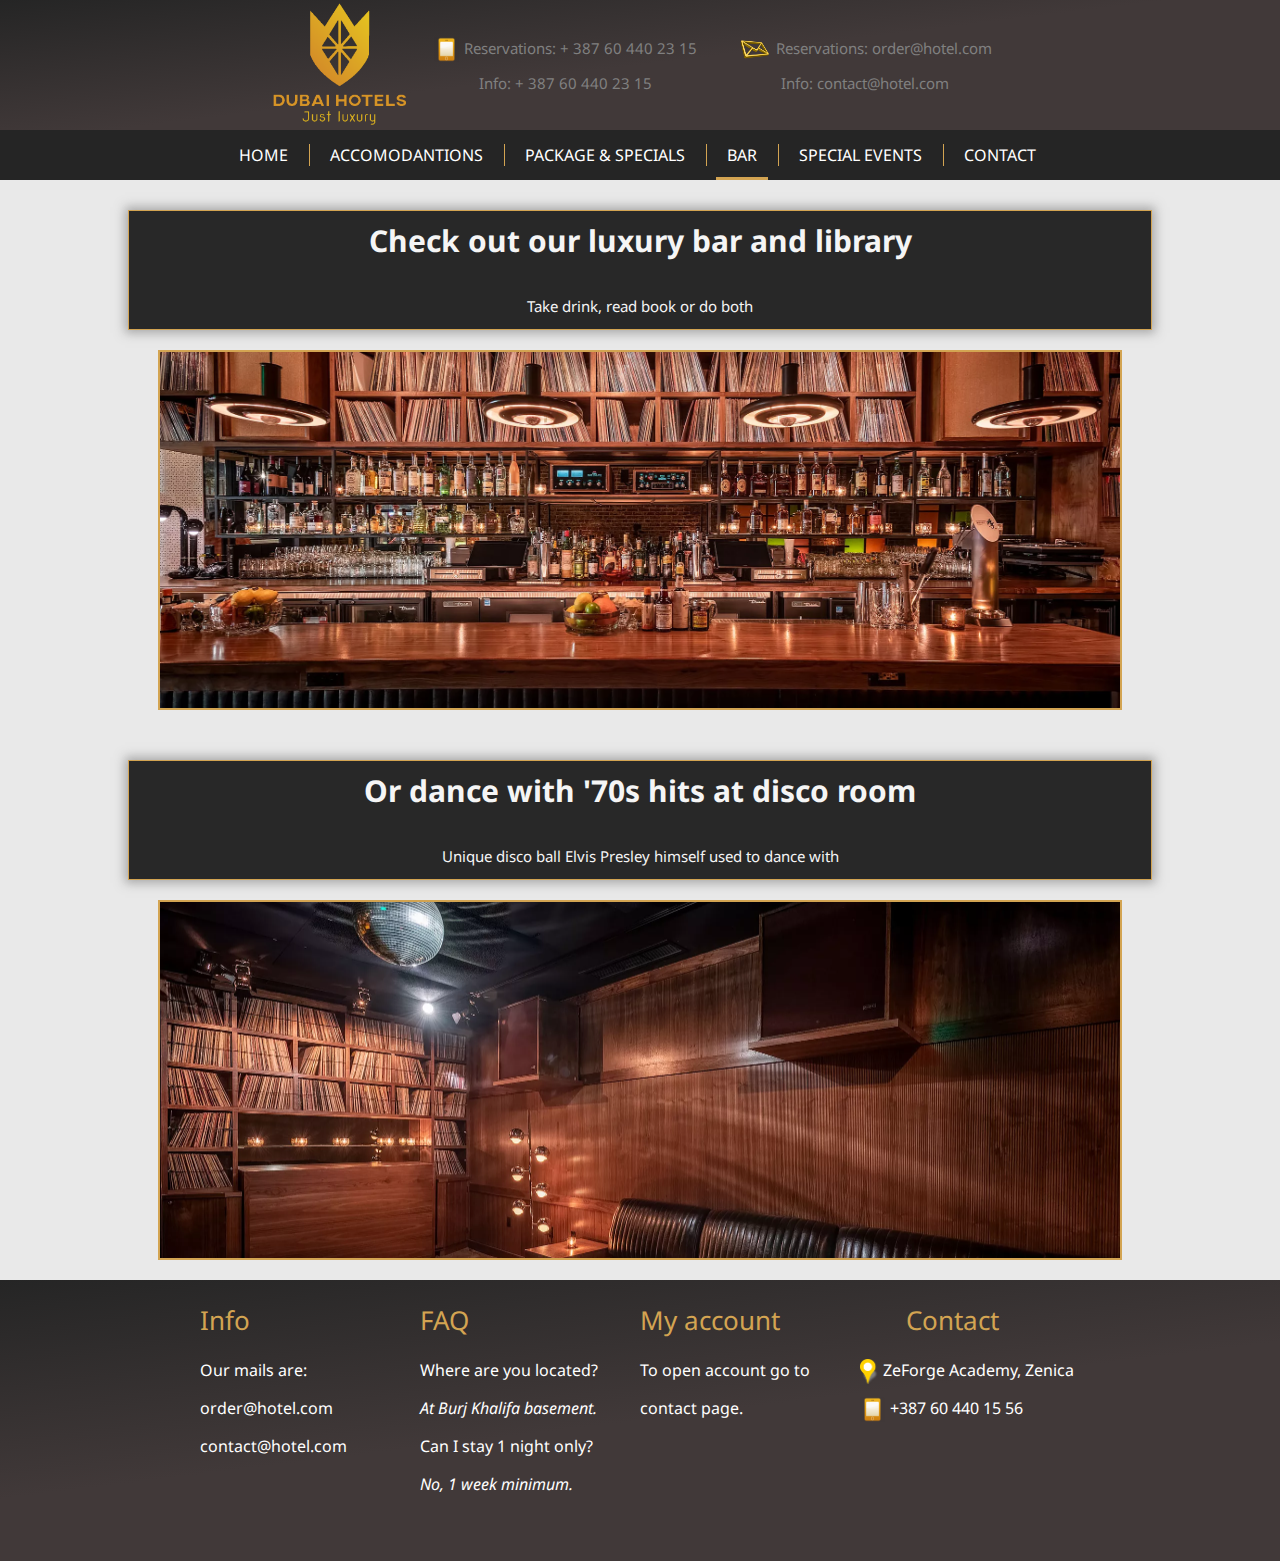
<file: dubai-hotels/bar.html>
<!DOCTYPE html>
<html>
  <head>
    <meta charset="utf-8">
    <meta name="viewport" content="width=device-width">
    <title>Dubai Hotels - Welcome</title>
    <link href="https://fonts.googleapis.com/css?family=Noto+Sans&display=swap" rel="stylesheet">
    <link href="https://fonts.googleapis.com/css?family=Barlow+Condensed&display=swap" rel="stylesheet">
    <link href="style-bar.css" rel="stylesheet">
  </head>
  <body> 
<!-- ----------------------------HEADER---------------------------- -->
    <header>
      <div id="header-container">
        <div id="logo"><a href="index.html"></a></div>        <!-- LOGO -->
        <div class="header-phone">      <!-- PHONE CONTACT -->
          <p><img class="contact-icon" src="images/phone-icon.png">Reservations: + 387 60 440 23 15</p>
          <p>Info: + 387 60 440 23 15</p>
        </div>
        <div class="header-email">      <!-- EMAIL CONTACT -->
          <p><img class="contact-icon" src="images/email-icon.png">Reservations: order@hotel.com</p>
          <p>Info: contact@hotel.com</p>
        </div>
      </div>
    </header>
<!-- ----------------------------NAVIGATION---------------------------- -->
    <nav class="main-nav">
      <div class="menu-btn"></div>
      <input class="menu-btn" type="checkbox" id="menu-btn" />
        <label class="menu-icon" for="menu-btn"><span class="navicon"></span>
      <div class="nav-content" role="custom-dropdown">
        <ul class="menu">                                      <!-- TABS -->
          <li><a href="index.html">HOME</a></li>
          <li><a href="#section-1">ACCOMODANTIONS</a></li>
          <li class="mediarule2"><a href="package-and-specials.html">PACKAGE & SPECIALS</a></li>
          <li><a href="bar.html" class="active">BAR</a></li>
          <li><a href="special-events.html">SPECIAL EVENTS</a></li>
          <li style="border-right:none"><a href="contact.html">CONTACT</a></li>
        </ul>
      </div>
    </nav>
<!-- ----------------------------BAR POSTS---------------------------- -->
    <div class="bar-container">            <!-- FIRST POST -->
      <div class="bar-heading">
        <h1>Check out our luxury bar and library</h1>
        <p>Take drink, read book or do both</p>
      </div>
      <div class="bar-picture bar-picture-1">    <!-- BAR PICTURE -->
      </div>
    </div>
    <div class="bar-container">           <!-- SECOND POST -->
      <div class="bar-heading">
        <h1>Or dance with '70s hits at disco room</h1>
        <p>Unique disco ball Elvis Presley himself used to dance with</p>
      </div>
      <div class="bar-picture bar-picture-2">    <!-- DISCO PICTURE -->
      </div>
    </div>
<!-- ----------------------------FOOTER---------------------------- -->
    <footer>
      <div class="main-footer">        <!-- FOOTER ITEMS CONTAINER -->
        <div class="footer-column">    <!-- 1/4 (FIRST) COLUMNS -->
          <div>
            <h2 class="footer-heading">Info</h2>
          </div>
          <div>
            <p>Our mails are:</p>
          </div>
          <div>
            <p>order@hotel.com</p>
          </div>
          <div>
            <p>contact@hotel.com</p>
          </div>
        </div>
        <div class="footer-column">    <!-- 2/4 COLUMNS -->
          <div>
            <h2 class="footer-heading">FAQ</h2>
          </div>
          <div>
            <p>Where are you located?</p>
          </div>
          <div>
            <p><i>At Burj Khalifa basement.</i></p>
          </div>
          <div>
            <p>Can I stay 1 night only?</p>
          </div>
          <div>
            <p><i>No, 1 week minimum.</i></p>
          </div>
        </div>
        <div class="footer-column">    <!-- 3/4 COLUMNS -->
          <div>
            <h2 class="footer-heading">My account</h2>
          </div>
          <div>
            <p>To open account go to</p>
          </div>
          <div>
            <p>contact page.</p>
          </div>
        </div>
        <div class="footer-column">    <!-- 4/4 (LAST) COLUMNS -->
          <div>
            <h2 class="footer-heading" style="text-align:center; margin-left: -35px">Contact</h2>
          </div>
          <div>
            <p><img class="contact-icon" src="images/location-icon.png">ZeForge Academy, Zenica</p>
          </div>
          <div>
            <p><img class="contact-icon" src="images/phone-icon.png">+387 60 440 15 56</p>
          </div>
        </div>
      </div>
    </footer>
<!-- ----------------------------END OF FOOTER---------------------------- -->
  </body>
</html>
</file>
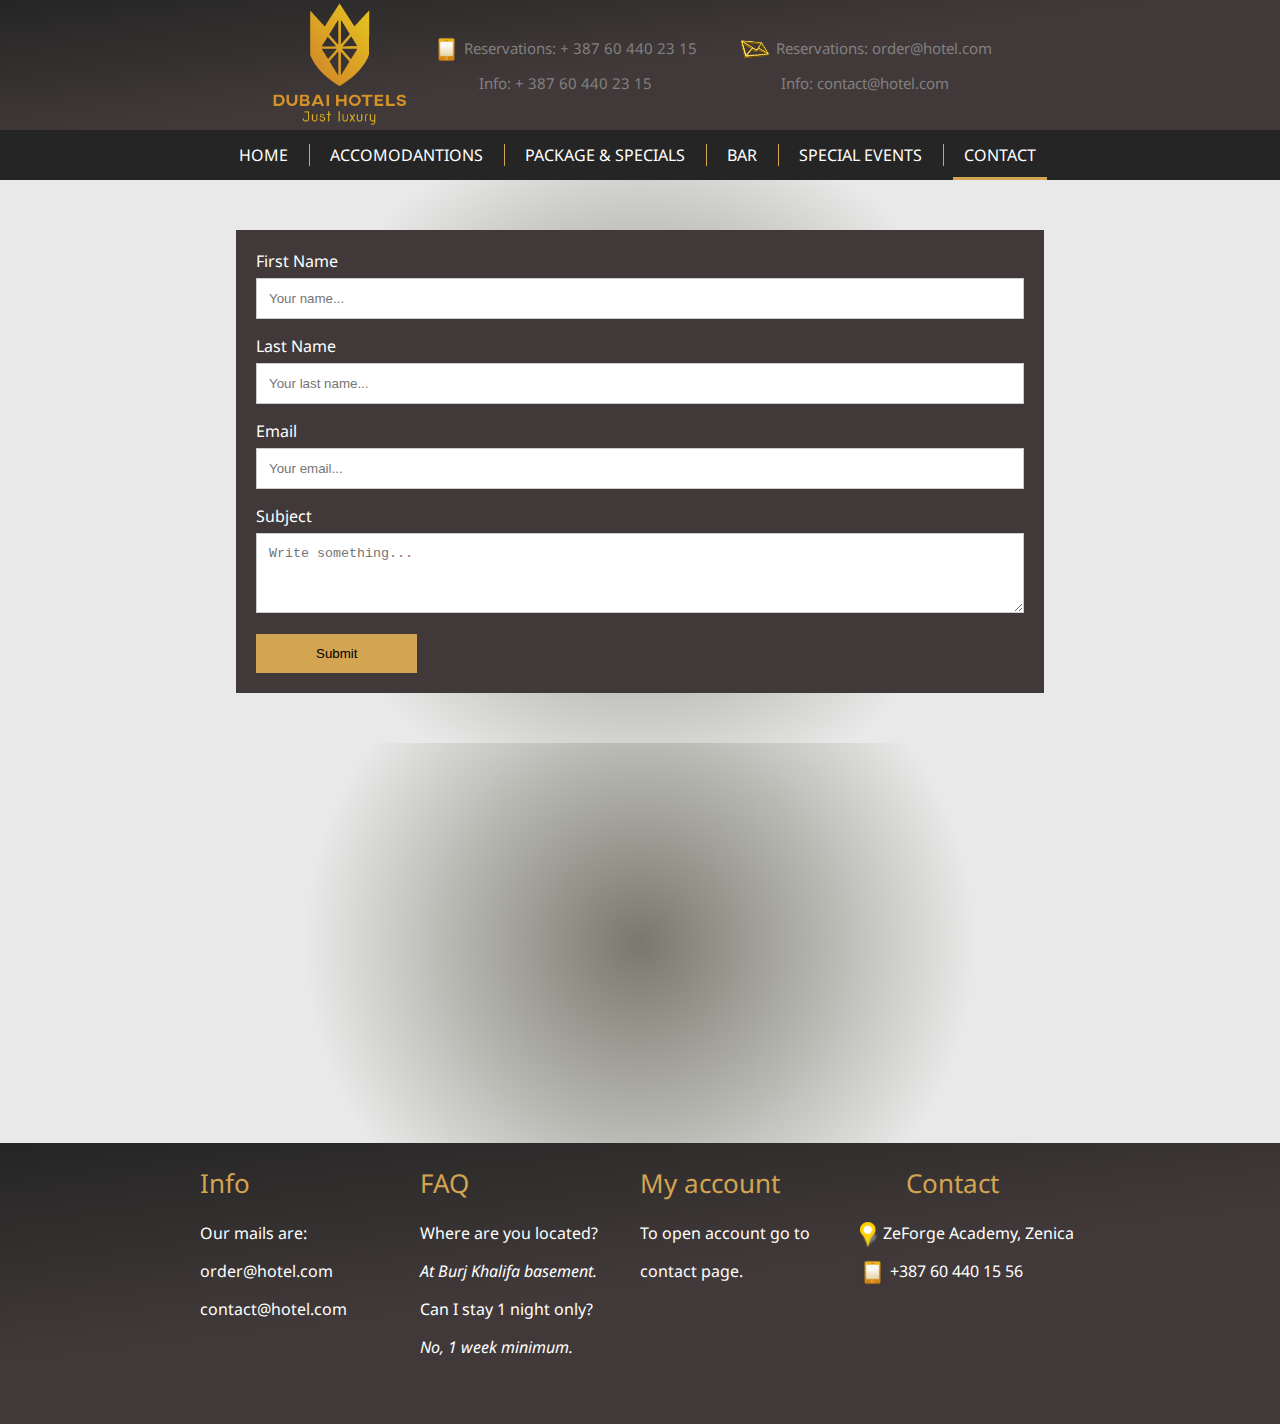
<file: dubai-hotels/contact.html>
<!DOCTYPE html>
<html>
  <head>
    <meta charset="utf-8">
    <meta name="viewport" content="width=device-width">
    <title>Dubai Hotels - Welcome</title>
    <link href="https://fonts.googleapis.com/css?family=Noto+Sans&display=swap" rel="stylesheet">
    <link href="https://fonts.googleapis.com/css?family=Barlow+Condensed&display=swap" rel="stylesheet">
    <link href="style-contact.css" rel="stylesheet">
  </head>
  <body> 
<!-- ----------------------------HEADER---------------------------- -->
    <header>
      <div id="header-container">
        <div id="logo"><a href="index.html"></a></div>        <!-- LOGO -->
        <div class="header-phone">      <!-- PHONE CONTACT -->
          <p><img class="contact-icon" src="images/phone-icon.png">Reservations: + 387 60 440 23 15</p>
          <p>Info: + 387 60 440 23 15</p>
        </div>
        <div class="header-email">      <!-- EMAIL CONTACT -->
          <p><img class="contact-icon" src="images/email-icon.png">Reservations: order@hotel.com</p>
          <p>Info: contact@hotel.com</p>
        </div>
      </div>
    </header>
<!-- ----------------------------NAVIGATION---------------------------- -->
    <nav class="main-nav">
      <div class="menu-btn"></div>
      <input class="menu-btn" type="checkbox" id="menu-btn" />
        <label class="menu-icon" for="menu-btn"><span class="navicon"></span>
      <div class="nav-content" role="custom-dropdown">
        <ul class="menu">                                      <!-- TABS -->
          <li><a href="index.html">HOME</a></li>
          <li><a href="#section-1">ACCOMODANTIONS</a></li>
          <li class="mediarule2"><a href="package-and-specials.html">PACKAGE & SPECIALS</a></li>
          <li><a href="bar.html">BAR</a></li>
          <li><a href="special-events.html">SPECIAL EVENTS</a></li>
          <li style="border-right:none"><a href="contact.html" class="active">CONTACT</a></li>
        </ul>
      </div>
    </nav>
<!-- ----------------------------CONTACT FORM---------------------------- -->
    <div class="form-wraper">
      <div class="contact-form">
        <form action="#">
          <label for="fname">First Name</label>
          <input type="text" id="fname" name="firstname" placeholder="Your name...">

          <label for="lname">Last Name</label>
          <input type="text" id="lname" name="lastname" placeholder="Your last name...">

          <label for="email">Email</label>
          <input type="email" id="email" name="email" placeholder="Your email...">

          <label for="subject">Subject</label>
          <textarea id="subject" name="subject" placeholder="Write something..." style="height:200px"></textarea>

          <input id="submit-button" type="submit" value="Submit">
        </form>
      </div>
    </div>
<!-- ----------------------------GOOGLE MAPS---------------------------- -->
    <div class="mapouter">
      <div class="gmap_canvas">
        <iframe height="400" id="gmap_canvas" src="https://maps.google.com/maps?q=burj%20khalifa&t=&z=13&ie=UTF8&iwloc=&output=embed" 
          frameborder="0" scrolling="no" marginheight="0" marginwidth="0">   
        </iframe>
        <a href="https://www.embedgooglemap.net/blog/elementor-pro-discount-code-review/">elementor discount
        </a>
      </div>
    </div>
<!-- ----------------------------FOOTER---------------------------- -->
    <footer>
      <div class="main-footer">        <!-- FOOTER ITEMS CONTAINER -->
        <div class="footer-column">    <!-- 1/4 (FIRST) COLUMNS -->
          <div>
            <h2 class="footer-heading">Info</h2>
          </div>
          <div>
            <p>Our mails are:</p>
          </div>
          <div>
            <p>order@hotel.com</p>
          </div>
          <div>
            <p>contact@hotel.com</p>
          </div>
        </div>
        <div class="footer-column">    <!-- 2/4 COLUMNS -->
          <div>
            <h2 class="footer-heading">FAQ</h2>
          </div>
          <div>
            <p>Where are you located?</p>
          </div>
          <div>
            <p><i>At Burj Khalifa basement.</i></p>
          </div>
          <div>
            <p>Can I stay 1 night only?</p>
          </div>
          <div>
            <p><i>No, 1 week minimum.</i></p>
          </div>
        </div>
        <div class="footer-column">    <!-- 3/4 COLUMNS -->
          <div>
            <h2 class="footer-heading">My account</h2>
          </div>
          <div>
            <p>To open account go to</p>
          </div>
          <div>
            <p>contact page.</p>
          </div>
        </div>
        <div class="footer-column">    <!-- 4/4 (LAST) COLUMNS -->
          <div>
            <h2 class="footer-heading" style="text-align:center; margin-left: -35px">Contact</h2>
          </div>
          <div>
            <p><img class="contact-icon" src="images/location-icon.png">ZeForge Academy, Zenica</p>
          </div>
          <div>
            <p><img class="contact-icon" src="images/phone-icon.png">+387 60 440 15 56</p>
          </div>
        </div>
      </div>
    </footer>
<!-- ----------------------------END OF FOOTER---------------------------- -->
  </body>
</html>
</file>
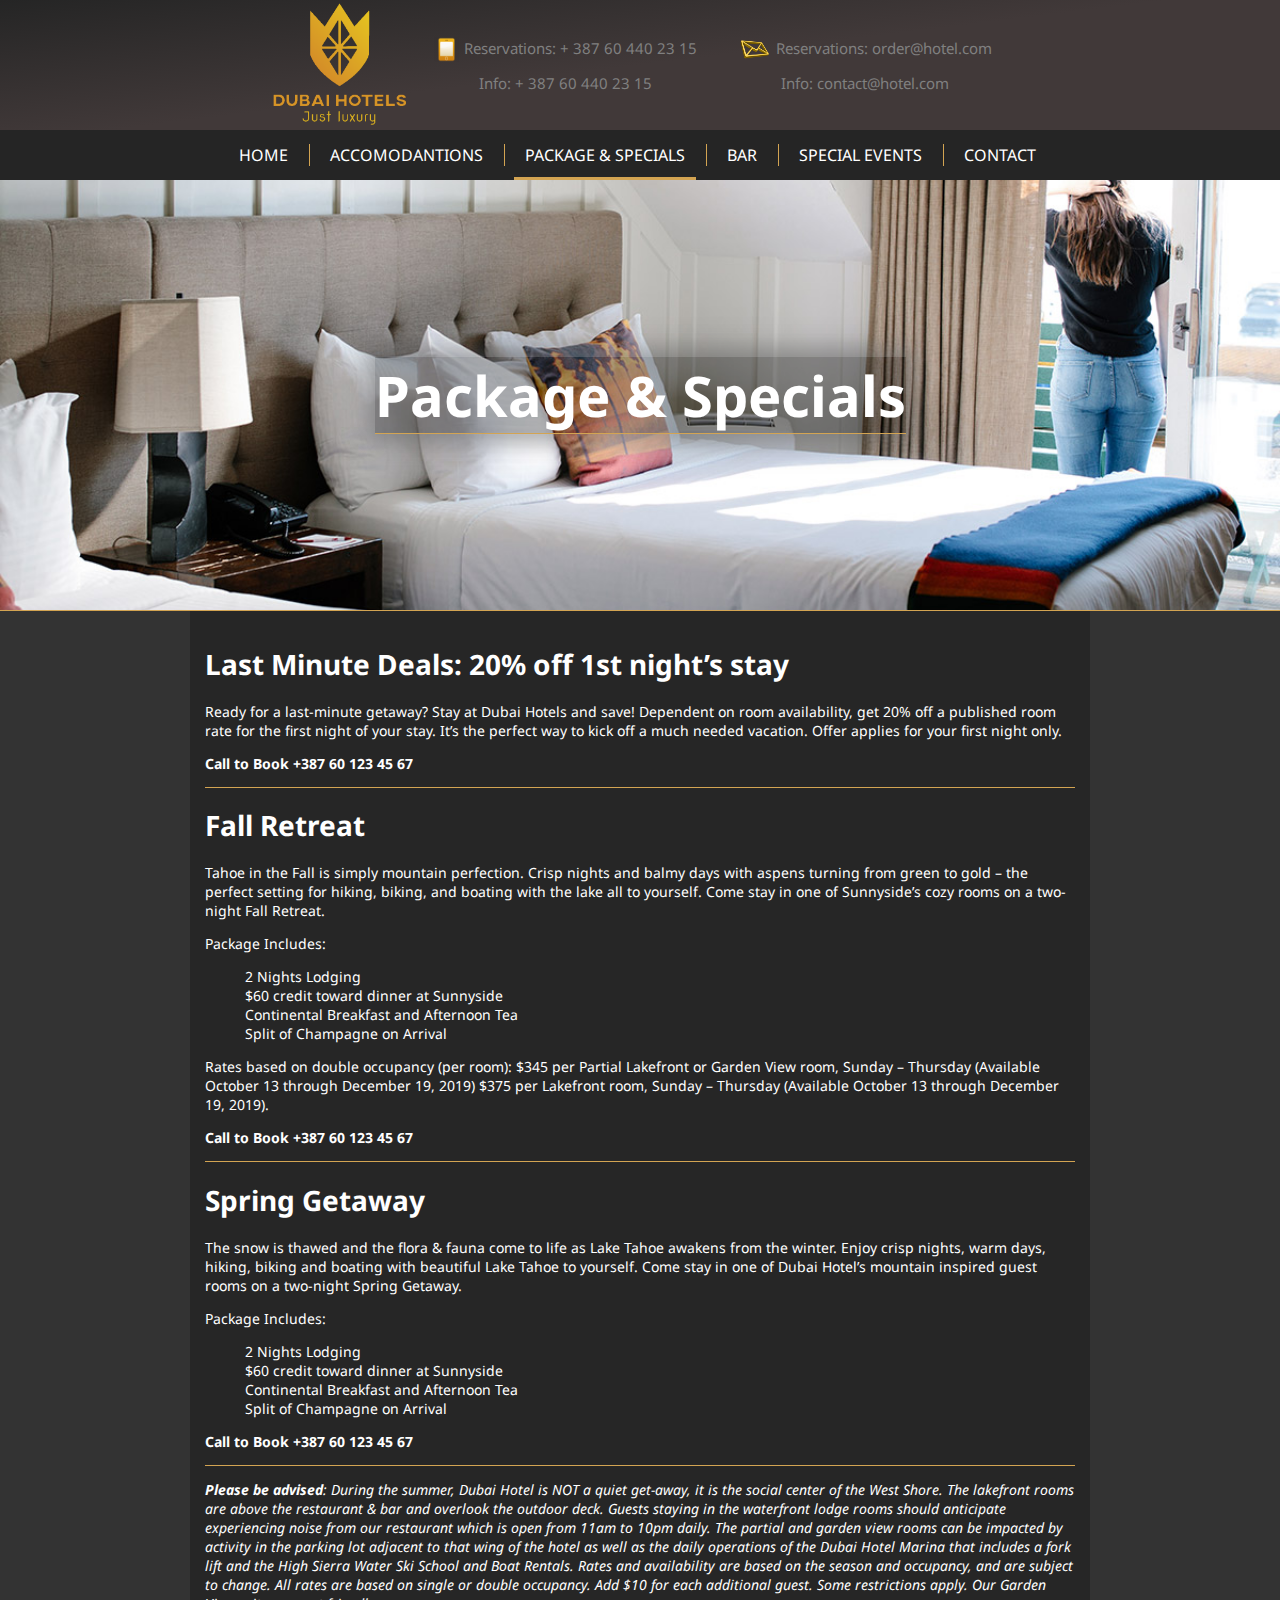
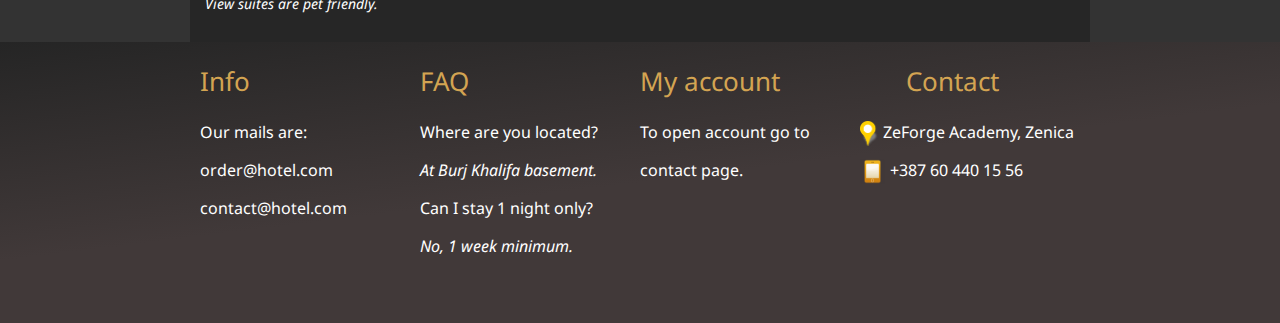
<file: dubai-hotels/package-and-specials.html>
<!DOCTYPE html>
<html>
  <head>
    <meta charset="utf-8">
    <meta name="viewport" content="width=device-width">
    <title>Dubai Hotels - Welcome</title>
    <link href="https://fonts.googleapis.com/css?family=Noto+Sans&display=swap" rel="stylesheet">
    <link href="https://fonts.googleapis.com/css?family=Barlow+Condensed&display=swap" rel="stylesheet">
    <link href="style-package-and-specials.css" rel="stylesheet">
  </head>
  <body> 
<!-- ----------------------------HEADER---------------------------- -->
    <header>
      <div id="header-container">
        <div id="logo"><a href="index.html"></a></div>        <!-- LOGO -->
        <div class="header-phone">      <!-- PHONE CONTACT -->
          <p><img class="contact-icon" src="images/phone-icon.png">Reservations: + 387 60 440 23 15</p>
          <p>Info: + 387 60 440 23 15</p>
        </div>
        <div class="header-email">      <!-- EMAIL CONTACT -->
          <p><img class="contact-icon" src="images/email-icon.png">Reservations: order@hotel.com</p>
          <p>Info: contact@hotel.com</p>
        </div>
      </div>
    </header>
<!-- ----------------------------NAVIGATION---------------------------- -->
    <nav class="main-nav">
      <div class="menu-btn"></div>
      <input class="menu-btn" type="checkbox" id="menu-btn" />
        <label class="menu-icon" for="menu-btn"><span class="navicon"></span>
      <div class="nav-content" role="custom-dropdown">
        <ul class="menu">                                      <!-- TABS -->
          <li><a href="index.html">HOME</a></li>
          <li><a href="#section-1">ACCOMODANTIONS</a></li>
          <li class="mediarule2"><a href="package-and-specials.html" class="active">PACKAGE & SPECIALS</a></li>
          <li><a href="bar.html">BAR</a></li>
          <li><a href="special-events.html">SPECIAL EVENTS</a></li>
          <li style="border-right:none"><a href="contact.html">CONTACT</a></li>
        </ul>
      </div>
    </nav>
<!-- ----------------------------PACKAGE AND SPECIALS---------------------------- -->
    <div class="package-special-wallpaper">              <!-- WALLPAPER -->
      <h1>Package & Specials</h1>
    </div>
    <div class="package-special-container">              <!-- CONTENT CONTAINER -->
      <div class="package-special-body">
        <h1>Last Minute Deals: 20% off 1st night’s stay</h1>
        <p>Ready for a last-minute getaway? Stay at Dubai Hotels and save! Dependent on room availability, 
          get 20% off a published room rate for the first night of your stay. It’s the perfect way to kick 
          off a much needed vacation. Offer applies for your first night only.</p>
        <p><strong>Call to Book +387 60 123 45 67</strong></p>
        <hr>
        <h1>Fall Retreat</h1>
        <p>Tahoe in the Fall is simply mountain perfection. Crisp nights and balmy days with aspens turning from 
          green to gold – the perfect setting for hiking, biking, and boating with the lake all to yourself. Come 
          stay in one of Sunnyside’s cozy rooms on a two-night Fall Retreat.</p>
        <p>Package Includes:</p>
        <ul>
          <li>2 Nights Lodging</li>
          <li>$60 credit toward dinner at Sunnyside</li>
          <li>Continental Breakfast and Afternoon Tea</li>
          <li>Split of Champagne on Arrival</li>
        </ul>
        <p>Rates based on double occupancy (per room): $345 per Partial Lakefront or Garden View room, Sunday – Thursday (Available 
          October 13 through December 19, 2019) $375 per Lakefront room, Sunday – Thursday (Available October 13 through December 19, 2019).</p>
        <p><strong>Call to Book +387 60 123 45 67</strong></p>
        <hr>
        <h1>Spring Getaway</h1>
        <p>The snow is thawed and the flora & fauna come to life as Lake Tahoe awakens from the winter. Enjoy crisp nights, warm days, hiking,
          biking and boating with beautiful Lake Tahoe to yourself. Come stay in one of Dubai Hotel’s mountain inspired guest rooms on a two-night Spring Getaway.</p>
        <p>Package Includes:</p>
        <ul>
          <li>2 Nights Lodging</li>
          <li>$60 credit toward dinner at Sunnyside</li>
          <li>Continental Breakfast and Afternoon Tea</li>
          <li>Split of Champagne on Arrival</li>
        </ul>
        <p><strong>Call to Book +387 60 123 45 67</strong></p>
        <hr>
        <p><i><strong>Please be advised</strong>: During the summer, Dubai Hotel is NOT a quiet get-away, it is the social center of the West Shore. The lakefront rooms are above the 
          restaurant & bar and overlook the outdoor deck. Guests staying in the waterfront lodge rooms should anticipate experiencing noise from our restaurant which
          is open from 11am to 10pm daily. The partial and garden view rooms can be impacted by activity in the parking lot adjacent to that wing of the hotel as 
          well as the daily operations of the Dubai Hotel Marina that includes a fork lift and the High Sierra Water Ski School and Boat Rentals. Rates and availability 
          are based on the season and occupancy, and are subject to change. All rates are based on single or double occupancy. Add $10 for each additional guest. Some 
          restrictions apply. Our Garden View suites are pet friendly.</i></p>
      </div>
    </div>
<!-- ----------------------------FOOTER---------------------------- -->
    <footer>
      <div class="main-footer">        <!-- FOOTER ITEMS CONTAINER -->
        <div class="footer-column">    <!-- 1/4 (FIRST) COLUMNS -->
          <div>
            <h2 class="footer-heading">Info</h2>
          </div>
          <div>
            <p>Our mails are:</p>
          </div>
          <div>
            <p>order@hotel.com</p>
          </div>
          <div>
            <p>contact@hotel.com</p>
          </div>
        </div>
        <div class="footer-column">    <!-- 2/4 COLUMNS -->
          <div>
            <h2 class="footer-heading">FAQ</h2>
          </div>
          <div>
            <p>Where are you located?</p>
          </div>
          <div>
            <p><i>At Burj Khalifa basement.</i></p>
          </div>
          <div>
            <p>Can I stay 1 night only?</p>
          </div>
          <div>
            <p><i>No, 1 week minimum.</i></p>
          </div>
        </div>
        <div class="footer-column">    <!-- 3/4 COLUMNS -->
          <div>
            <h2 class="footer-heading">My account</h2>
          </div>
          <div>
            <p>To open account go to</p>
          </div>
          <div>
            <p>contact page.</p>
          </div>
        </div>
        <div class="footer-column">    <!-- 4/4 (LAST) COLUMNS -->
          <div>
            <h2 class="footer-heading" style="text-align:center; margin-left: -35px">Contact</h2>
          </div>
          <div>
            <p><img class="contact-icon" src="images/location-icon.png">ZeForge Academy, Zenica</p>
          </div>
          <div>
            <p><img class="contact-icon" src="images/phone-icon.png">+387 60 440 15 56</p>
          </div>
        </div>
      </div>
    </footer>
<!-- ----------------------------END OF FOOTER---------------------------- -->
  </body>
</html>
</file>
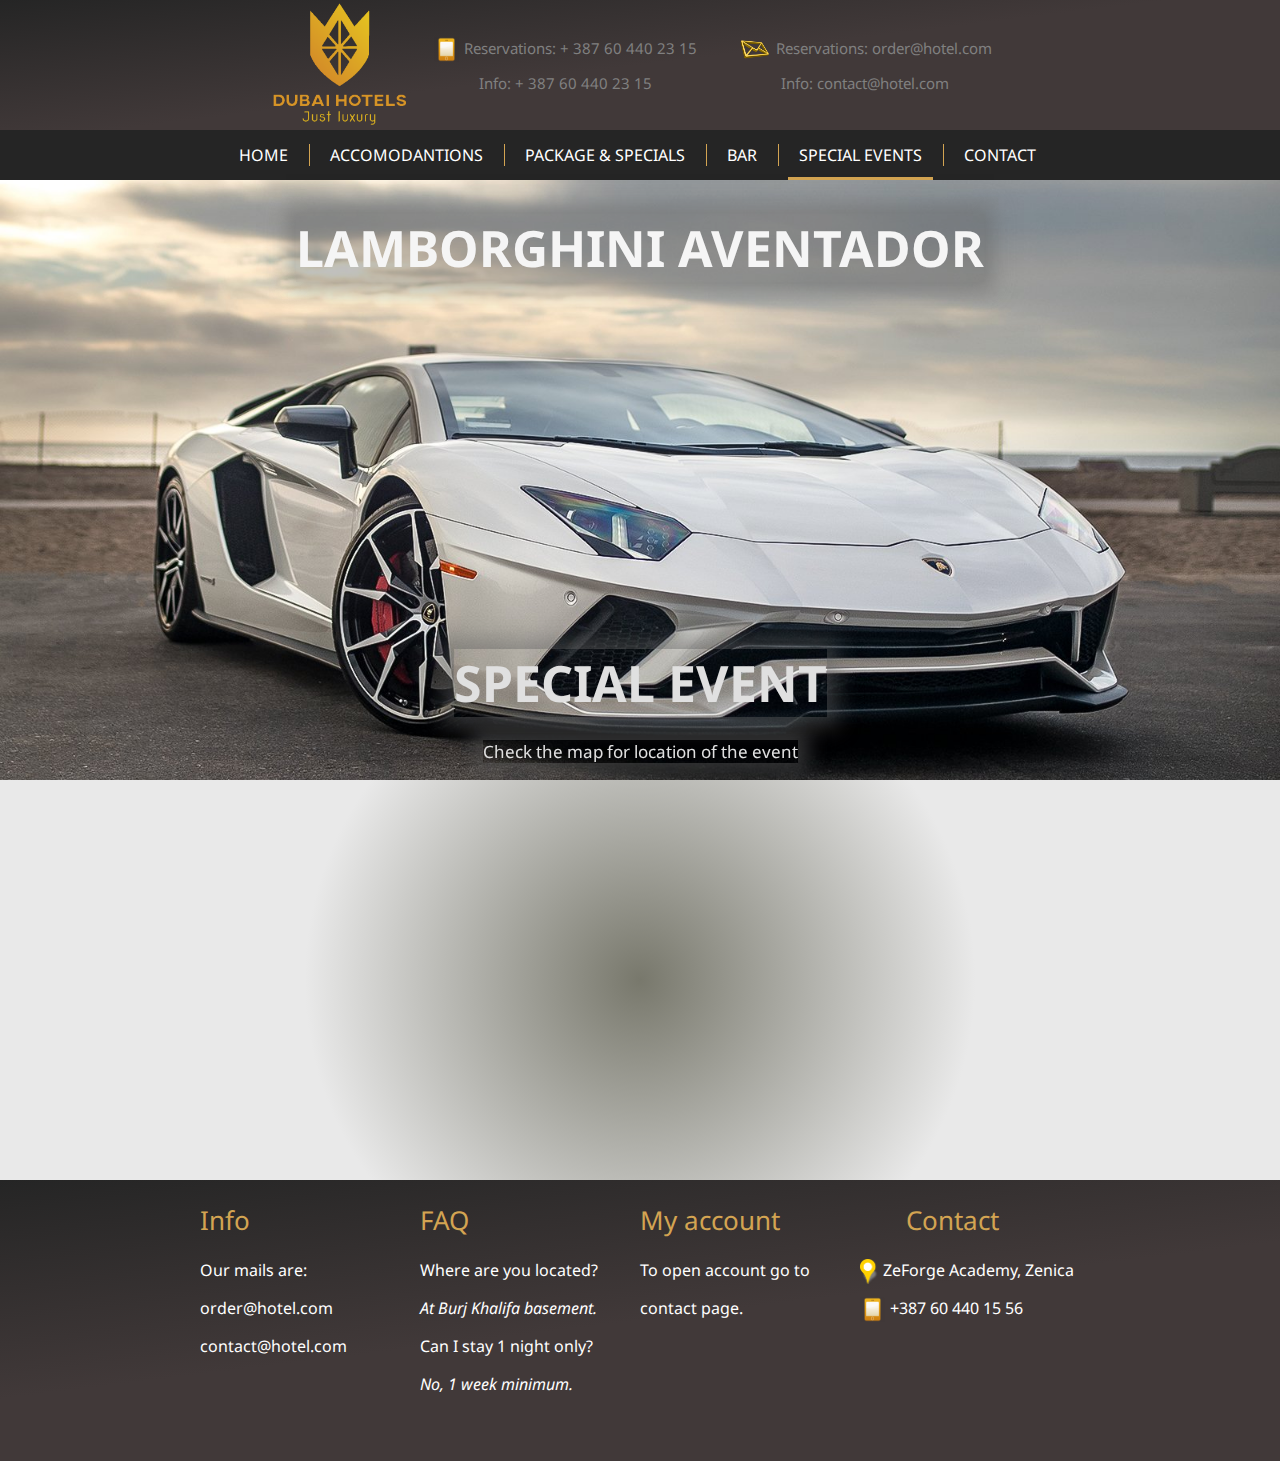
<file: dubai-hotels/special-events.html>
<!DOCTYPE html>
<html>
  <head>
    <meta charset="utf-8">
    <meta name="viewport" content="width=device-width">
    <title>Dubai Hotels - Welcome</title>
    <link href="https://fonts.googleapis.com/css?family=Noto+Sans&display=swap" rel="stylesheet">
    <link href="https://fonts.googleapis.com/css?family=Barlow+Condensed&display=swap" rel="stylesheet">
    <link href="style-special-events.css" rel="stylesheet">
  </head>
  <body> 
<!-- ----------------------------HEADER---------------------------- -->
    <header>
      <div id="header-container">
        <div id="logo"><a href="index.html"></a></div>        <!-- LOGO -->
        <div class="header-phone">      <!-- PHONE CONTACT -->
          <p><img class="contact-icon" src="images/phone-icon.png">Reservations: + 387 60 440 23 15</p>
          <p>Info: + 387 60 440 23 15</p>
        </div>
        <div class="header-email">      <!-- EMAIL CONTACT -->
          <p><img class="contact-icon" src="images/email-icon.png">Reservations: order@hotel.com</p>
          <p>Info: contact@hotel.com</p>
        </div>
      </div>
    </header>
<!-- ----------------------------NAVIGATION---------------------------- -->
    <nav class="main-nav">
      <div class="menu-btn"></div>
      <input class="menu-btn" type="checkbox" id="menu-btn" />
        <label class="menu-icon" for="menu-btn"><span class="navicon"></span>
      <div class="nav-content" role="custom-dropdown">
        <ul class="menu">                                      <!-- TABS -->
          <li><a href="index.html">HOME</a></li>
          <li><a href="#section-1">ACCOMODANTIONS</a></li>
          <li class="mediarule2"><a href="package-and-specials.html">PACKAGE & SPECIALS</a></li>
          <li><a href="bar.html">BAR</a></li>
          <li><a href="special-events.html" class="active">SPECIAL EVENTS</a></li>
          <li style="border-right:none"><a href="contact.html">CONTACT</a></li>
        </ul>
      </div>
    </nav>
<!-- ----------------------------SPECIAL EVENT---------------------------- -->
    <div class="countdown-container">
      <h1 class="countdown-heading">
        LAMBORGHINI AVENTADOR
      </h1>
      <a href="contact.html"><iframe class="countdown-timer" src="https://w2.countingdownto.com/2679251" frameborder="0"></iframe></a>
      <h1 class="countdown-bottom">
        SPECIAL EVENT
      </h1>
      <p class="event-info">
        Check the map for location of the event
      </p>
    </div>
<!-- ----------------------------GOOGLE MAPS---------------------------- -->
    <div class="mapouter">
      <div class="gmap_canvas">
        <iframe height="400" id="gmap_canvas" src="https://maps.google.com/maps?q=burj%20khalifa&t=&z=13&ie=UTF8&iwloc=&output=embed" 
          frameborder="0" scrolling="no" marginheight="0" marginwidth="0">   
        </iframe>
        <a href="https://www.embedgooglemap.net/blog/elementor-pro-discount-code-review/">elementor discount
        </a>
      </div>
    </div>
<!-- ----------------------------FOOTER---------------------------- -->
    <footer>
      <div class="main-footer">        <!-- FOOTER ITEMS CONTAINER -->
        <div class="footer-column">    <!-- 1/4 (FIRST) COLUMNS -->
          <div>
            <h2 class="footer-heading">Info</h2>
          </div>
          <div>
            <p>Our mails are:</p>
          </div>
          <div>
            <p>order@hotel.com</p>
          </div>
          <div>
            <p>contact@hotel.com</p>
          </div>
        </div>
        <div class="footer-column">    <!-- 2/4 COLUMNS -->
          <div>
            <h2 class="footer-heading">FAQ</h2>
          </div>
          <div>
            <p>Where are you located?</p>
          </div>
          <div>
            <p><i>At Burj Khalifa basement.</i></p>
          </div>
          <div>
            <p>Can I stay 1 night only?</p>
          </div>
          <div>
            <p><i>No, 1 week minimum.</i></p>
          </div>
        </div>
        <div class="footer-column">    <!-- 3/4 COLUMNS -->
          <div>
            <h2 class="footer-heading">My account</h2>
          </div>
          <div>
            <p>To open account go to</p>
          </div>
          <div>
            <p>contact page.</p>
          </div>
        </div>
        <div class="footer-column">    <!-- 4/4 (LAST) COLUMNS -->
          <div>
            <h2 class="footer-heading" style="text-align:center; margin-left: -35px">Contact</h2>
          </div>
          <div>
            <p><img class="contact-icon" src="images/location-icon.png">ZeForge Academy, Zenica</p>
          </div>
          <div>
            <p><img class="contact-icon" src="images/phone-icon.png">+387 60 440 15 56</p>
          </div>
        </div>
      </div>
    </footer>
<!-- ----------------------------END OF FOOTER---------------------------- -->
  </body>
</html>
</file>
<file: dubai-hotels/style-bar.css>
body {
  background-color: white;
  font-family: 'Noto Sans', sans-serif;
  margin: 0;
}

/*----------------------------HEADER----------------------------*/
header {                     /* <--- styling header */
  background: linear-gradient(173deg, rgba(37,37,37,1) 0%, rgba(65,57,57,1) 50%);
  width: 100%;
  height: 130px;
  box-sizing: border-box;
}
#header-container {          /* <--- container for header items (logo, phone, email) */
  display: flex;
  justify-content: center;
  align-items: center;
  height: 100%;
  color: gray;
  font-size: 15px;
}
#logo {                      /* <--- header logo */
  background-image: url(images/logo.png);
  height: 130px;
  width: 150px;
  background-repeat: no-repeat;
  background-size: 100%;
}
#logo a {
  display: block;
  height: 100%;
  width: 100%;
}
.header-phone {              /* <--- phone email */
  width: 300px;
  text-align: center;
}
.header-email {              /* <--- header email */
  width: 300px;
  text-align: center;
}

/*----------------------------NAVIGATION----------------------------*/
.main-nav {
  background-color: #252525;
  width: 100%;
  height: 50px;
}
.nav-content {      /* <--- styling container for menu items */
  display: flex;
  justify-content: center;
  align-items: center;
  background-color: #252525;
  width: 840px;
  height: 50px;
  margin-left: auto;
  margin-right: auto;
}
.nav-content ul {   /* <--- styling list for menu items */
  padding: 0px;
  color: white;
}
.nav-content li {   /* <--- styling list for menu items */
  display: inline-block;
  padding-right: 10px;
  padding-left: 5px;
  border-right: 1px solid #d3a452;
}
.nav-content a {
  padding: 11px;
  color: inherit;
  font-family: inherit;
  text-decoration: none;
}
.nav-content a:hover {
  background-color: #454141;
  transition: 0.25s;
}
.active {         /* <--- active link in menu */
  border-bottom: 3px solid #d3a452;
}

/*----------------------------BAR POSTS----------------------------*/
.bar-container {        /* <--- container for single post */
  height: 550px;
  width: 100%;
  display: flex;
  flex-direction: column;
  align-items: center;
  background-color: rgba(233,233,233,1);
}
.bar-heading {          /* <--- post heading and subline */
  background-color: rgba(40,40,40,1);
  height: 120px;
  width: 80%;
  color: #F5F5F5;
  display: flex;
  flex-direction: column;
  justify-content: center;
  align-items: center;
  padding-bottom: 10px;
  margin: 30px;
  font-size: 15px;
  box-sizing: border-box;
  box-shadow: 0px 0px 10px 3px rgba(100,100,100,0.5);
  border: 1px solid #d3a452;
}
.bar-heading:hover {    /* <--- on hover darken a bit heading */
  background-color: rgba(40,40,40,0.85);
  transition: 0.4s;
}
.bar-picture {          /* <--- styling posts */
  height: 100%;
  width: 75%;
  background-size: cover;
  background-repeat: no-repeat;
  background-position: 50%;
  background-size: 100%;
  margin-top: -10px;
  margin-bottom: 20px;
  border: 2px solid #d3a452;
}
.bar-picture:hover {   /* <--- on hover enlarge picture a bit */
  background-size: 115%;
  transition: 0.3s;
}
.bar-picture-1 {       /* <--- picture for post 1 */
  background-image: url(images/bar.jpg);
}
.bar-picture-2 {       /* <--- picture for post 2 */
  background-image: url(images/disco-bar.jpg);
  background-position: 50% 28%;
}

/*----------------------------FOOTER----------------------------*/
.main-footer {      /* <--- footer container */
  display: flex;
  justify-content: center;
  align-items: flex-start;
  flex-wrap: wrap;
  box-sizing: border-box;
  background: linear-gradient(173deg, rgba(37,37,37,1) 0%, rgba(65,57,57,1) 50%);
  width: 100%;
  padding-bottom: 50px;
}
.footer-column {    /* <--- footer column size */
  height: 100%;
  width: 220px; 
}
.footer-heading {   /* <--- footer heading style */
  font-weight: 400;
  font-size: 26px;
  color: #d3a452;
}
.footer-column p {  /* <--- footer column text color */
  color: white;
}
.contact-icon {     /* <--- contact icon styling */
  height: 25px;
  margin-bottom: -8px;
  padding-right: 5px;
}

/*----------------------------MEDIA RULE 1050px----------------------------*/
@media (max-width: 1050px) {     /* <--- MINOR ADJUSTMENTS */
  .main-footer {          /* <--- style items inside footer container */
    padding-left: 50px;
    padding-right: 50px;
  }
}

/*----------------------------MEDIA RULE 900px----------------------------*/
@media (max-width: 900px) {

  /*------##########Navigation##########------*/
  .main-nav {             /* <--- menu transition size */
    height: 100px;
  }
  .nav-content {          /* <--- menu transition from 1 row to 2 rows */
    display: flex;
    width: 500px;
    height: 100px;
  }
  .nav-content ul {       /* <--- menu transition from 1 row to 2 rows */
    display: flex;
    flex-wrap: wrap;
    justify-content: center;
  }
  .nav-content li {       /* <--- menu transition from 1 row to 2 rows */
    margin-top: 15px;
    margin-bottom: 15px;
  }
  .nav-content a {
    margin-left: 4px;
  }
  .mediarule2 {           /* <--- removing right gold border of item */
    border-right: none !important;
  }
  
  /*------##########Bar posts##########------*/
  .bar-container {       /* <--- reducing size of container from 600px */
    height: 450px;
  }
}

/*------##########Checkbox for hamburger menu##########------*/
input[type=checkbox] {    /* <--- checkbox for rasponsive menu */
  display: none;
  position:absolute;
  right: 400px;
  top: 200px;
}

/*----------------------------MEDIA RULE 680px----------------------------*/
@media (max-width:680px) {

  /*------##########Header##########------*/
  .header-email {        /* <--- removing email info from header */
    display: none;
  }
  
  /*-------------STYLING and transforming hamburger menu from here to ...-------------*/
  .main-nav .menu-btn {        /* <--- checkbox act as action for click and it is invisible */
    display: block;
    background-color: red;
    width: 50px;
    height: 40px;
    position: absolute;
    top: 5px;
    right: 35px;
    z-index: 5;
    opacity: 0;
  }
  .navicon {                   /* <--- 2/3 lines of hamburger menu */
    height: 4px;
    width: 50px;
    background-color: #d3a452;
    display: block;
    position: absolute;
    right: 35px;
    top: 25px;
    z-index: 15;
    transition: background-color 0.3s ease-in-out;
  }
  .navicon:before {            /* <--- 1/3 lines of hamburger menu */
    height: 4px;
    width: 50px;
    background-color: #d3a452;
    display: block;
    position: absolute;
    right: 0px;
    content:'';
    z-index: 14;
    top: -10px;
    transition: all 0.3s ease-out;
    transform: rotate(0deg);
  }
  .navicon:after {             /* <--- 3/3 lines of hamburger menu */
    height: 4px;
    width: 50px;
    background-color: #d3a452;
    display: block;
    position: absolute;
    right: 0px;
    content:'';
    z-index: 14;
    top: 10px;
    transition: all 0.3s ease-out;
    transform: rotate(0deg);
  }
  .main-nav {                   /* <--- black bar styling */
    background-color: #252525;
    width: 100%;
    height: 50px;
    position:absolute;
    right: 0;
    z-index: 6;
  }
  .nav-content {                 /* <--- animation when menu is clicked to show */
    transition: height 0.3s ease-in-out;
    display: block;
    background-color: #252525;
    width: 60%;
    width: 210px;
    height: 0px;
    margin-right: 0;
    position: relative;
    overflow: hidden;
    top: 50px;
  }
  .nav-content ul {              /* <--- menu items styling */
    display: block;
    margin-top: 0px;
    padding-left: 10px;
    padding-right: 10px;
    color: white;
  }
  .nav-content li {              /* <--- menu items styling */
    display: block;
    border-right: none;
    border-bottom: 1px solid #d3a452;
    margin-top: 5px;
    margin-bottom: 15px;
    text-align: right;
  }
  .nav-content a {               /* <--- menu items styling */
    padding: 4px 4px 1px 4px;
    color: inherit;
    font-family: inherit;
    text-decoration: none;
    
  }
  .nav-content a:hover {
    background-color: transparent;
    transition: 0s;
  }
    /* <--- when button is clicked, do this... */
   .main-nav .menu-btn:checked ~ * .nav-content {
     height: 220px;
  }
  .main-nav .menu-btn:checked + * .navicon {
    background-color: transparent;
  }
  .main-nav .menu-btn:checked + * .navicon:before {
    transform: rotate(45deg);
    top: 0px;
  }
  .main-nav .menu-btn:checked + * .navicon:after {
    transform: rotate(-45deg);
    top: 0px;
  }
  /*----------------------------... to here----------------------------*/
  
  /*------##########Bar posts##########------*/
  .bar-heading {              /* <--- reducing heading size and font */
    height:80px;
    font-size: 10px;
  }
  .bar-container {
    height: 360px;
    margin-top: 50px;         /* <--- white bar between posts (on purpose) */
  }
  .bar-picture {              /* <--- enlarging picture a bit */
    width: 80%;
  }
}

/*----------------------------MEDIA RULE 480px----------------------------*/
@media (max-width: 480px) {    /* <--- removing phone info from header */
  .header-phone {              
    display: none;
  }
  
  /*------##########Navigation##########------*/
  .navicon {                   /* <--- styling hamburger menu icon to be more slim */
    height: 3px;
    width: 40px;
  }
  .navicon:before {            /* <--- styling hamburger menu icon to be more slim */
    height: 3px;
    width: 40px;
  }
  .navicon:after {             /* <--- styling hamburger menu icon to be more slim */
    height: 3px;
    width: 40px;
  }
  
  /*------##########Bar posts##########------*/
    .bar-heading {              /* <--- reducing heading size and font */
    height:70px;
  }
  .bar-heading h1 {             /* <--- reducing font size */
    font-size: 14px;
  }
  .bar-container {              /* <--- white bar between posts (on purpose) */
    margin-top: 50px;           
  }
  .bar-picture {                /* <--- correction of image size */
    background-size: 140%;
  }
  .bar-picture:hover {          /* <--- correction of image size on hover */
    background-size: 155%;
  }
}
</file>
<file: dubai-hotels/style-contact.css>
body {
  background-color: white;
  font-family: 'Noto Sans', sans-serif;
  margin: 0;
}

/*----------------------------HEADER----------------------------*/
header {                     /* <--- styling header */
  background: linear-gradient(173deg, rgba(37,37,37,1) 0%, rgba(65,57,57,1) 50%);
  width: 100%;
  height: 130px;
  box-sizing: border-box;
}
#header-container {          /* <--- container for header items (logo, phone, email) */
  display: flex;
  justify-content: center;
  align-items: center;
  height: 100%;
  color: gray;
  font-size: 15px;
}
#logo {                      /* <--- header logo */
  background-image: url(images/logo.png);
  height: 130px;
  width: 150px;
  background-repeat: no-repeat;
  background-size: 100%;
}
#logo a {
  display: block;
  height: 100%;
  width: 100%;
}
.header-phone {              /* <--- phone email */
  width: 300px;
  text-align: center;
}
.header-email {              /* <--- header email */
  width: 300px;
  text-align: center;
}

/*----------------------------NAVIGATION----------------------------*/
.main-nav {
  background-color: #252525;
  width: 100%;
  height: 50px;
}
.nav-content {      /* <--- styling container for menu items */
  display: flex;
  justify-content: center;
  align-items: center;
  background-color: #252525;
  width: 840px;
  height: 50px;
  margin-left: auto;
  margin-right: auto;
}
.nav-content ul {   /* <--- styling list for menu items */
  padding: 0px;
  color: white;
}
.nav-content li {   /* <--- styling list for menu items */
  display: inline-block;
  padding-right: 10px;
  padding-left: 5px;
  border-right: 1px solid #d3a452;
}
.nav-content a {
  padding: 11px;
  color: inherit;
  font-family: inherit;
  text-decoration: none;
}
.nav-content a:hover {
  background-color: #454141;
  transition: 0.25s;
}
.active {         /* <--- active link in menu */
  border-bottom: 3px solid #d3a452;
}

/*----------------------------CONTACT FORM----------------------------*/
.form-wraper {        /* <--- form container and background decoration */
  background: radial-gradient(circle, rgba(120,120,108,1) 0%, rgba(233,233,233,1) 50%);
  width: 100%;
  color: white;
  padding-top: 50px;
  padding-bottom: 50px;
}
.contact-form {       /* <--- form container, size, decoration */
  min-width: 260px;
  max-width: 800px;
  width: 60%;
  background-color: rgba(65,57,57,1);
  padding: 20px;
  margin-left: auto;
  margin-right: auto;
}
#fname, #lname, #email {    /* <--- styling input elements */
  width: 100%;
  padding: 12px;
  border: 1px solid #ccc;
  box-sizing: border-box;
  margin-top: 6px;
  margin-bottom: 16px;
  resize: vertical;
}
#subject {                  /* <--- styling Write something box */
  height: 80px !important;
  width: 100%;
  padding: 12px;
  border: 1px solid #ccc;
  box-sizing: border-box;
  margin-top: 6px;
  margin-bottom: 16px;
  resize: vertical;
}
#submit-button {            /* <--- styling submit button */
  background-color: #d3a452;
  color: black;
  padding: 12px 60px;
  border: none;
  cursor: pointer;
}
#submit-button:hover {      /* <--- submit button on hover */
  background-color: #D39B38;
  transition: 0.25s;
}

/*----------------------------GOOGLE MAPS----------------------------*/
.mapouter {
  position:relative;
  text-align:right;
  background: radial-gradient(circle, rgba(120,120,108,1) 0%, rgba(233,233,233,1) 50%);
  margin-left: auto ;
  margin-right: auto;
  width: 100%;
  height:400px;
}
.gmap_canvas {
  overflow:hidden;
  background:none!important;
  height:400px;
}
.gmap_canvas iframe {
  width: 100%;
}

/*----------------------------FOOTER----------------------------*/
.main-footer {      /* <--- footer container */
  display: flex;
  justify-content: center;
  align-items: flex-start;
  flex-wrap: wrap;
  box-sizing: border-box;
  background: linear-gradient(173deg, rgba(37,37,37,1) 0%, rgba(65,57,57,1) 50%);
  width: 100%;
  padding-bottom: 50px;
}
.footer-column {    /* <--- footer column size */
  height: 100%;
  width: 220px; 
}
.footer-heading {   /* <--- footer heading style */
  font-weight: 400;
  font-size: 26px;
  color: #d3a452;
}
.footer-column p {  /* <--- footer column text color */
  color: white;
}
.contact-icon {     /* <--- contact icon styling */
  height: 25px;
  margin-bottom: -8px;
  padding-right: 5px;
}

/*----------------------------MEDIA RULE 1050px----------------------------*/
@media (max-width: 1050px) {     /* <--- MINOR ADJUSTMENTS */
  .main-footer {          /* <--- style items inside footer container */
    padding-left: 50px;
    padding-right: 50px;
  }
}

/*----------------------------MEDIA RULE 900px----------------------------*/
@media (max-width: 900px) {

  /*------##########Navigation##########------*/
  .main-nav {             /* <--- menu transition size */
    height: 100px;
  }
  .nav-content {          /* <--- menu transition from 1 row to 2 rows */
    display: flex;
    width: 500px;
    height: 100px;
  }
  .nav-content ul {       /* <--- menu transition from 1 row to 2 rows */
    display: flex;
    flex-wrap: wrap;
    justify-content: center;
  }
  .nav-content li {       /* <--- menu transition from 1 row to 2 rows */
    margin-top: 15px;
    margin-bottom: 15px;
  }
  .nav-content a {
    margin-left: 4px;
  }
  .mediarule2 {           /* <--- removing right gold border of item */
    border-right: none !important;
  }
}

/*------##########Checkbox for hamburger menu##########------*/
input[type=checkbox] {    /* <--- checkbox for rasponsive menu */
  display: none;
  position:absolute;
  right: 400px;
  top: 200px;
}

/*----------------------------MEDIA RULE 680px----------------------------*/
@media (max-width:680px) {     /* <--- removing email info from header */
  .header-email {
    display: none;
  }
  
  /*-------------STYLING and transforming hamburger menu from here to ...-------------*/
  .main-nav .menu-btn {        /* <--- checkbox act as action for click and it is invisible */
    display: block;
    background-color: red;
    width: 50px;
    height: 40px;
    position: absolute;
    top: 5px;
    right: 35px;
    z-index: 5;
    opacity: 0;
  }
  .navicon {                   /* <--- 2/3 lines of hamburger menu */
    height: 4px;
    width: 50px;
    background-color: #d3a452;
    display: block;
    position: absolute;
    right: 35px;
    top: 25px;
    z-index: 15;
    transition: background-color 0.3s ease-in-out;
  }
  .navicon:before {            /* <--- 1/3 lines of hamburger menu */
    height: 4px;
    width: 50px;
    background-color: #d3a452;
    display: block;
    position: absolute;
    right: 0px;
    content:'';
    z-index: 14;
    top: -10px;
    transition: all 0.3s ease-out;
    transform: rotate(0deg);
  }
  .navicon:after {             /* <--- 3/3 lines of hamburger menu */
    height: 4px;
    width: 50px;
    background-color: #d3a452;
    display: block;
    position: absolute;
    right: 0px;
    content:'';
    z-index: 14;
    top: 10px;
    transition: all 0.3s ease-out;
    transform: rotate(0deg);
  }
  .main-nav {                   /* <--- black bar styling */
    background-color: #252525;
    width: 100%;
    height: 50px;
    position:absolute;
    right: 0;
    z-index: 6;
  }
  .nav-content {                 /* <--- animation when menu is clicked to show */
    transition: height 0.3s ease-in-out;
    display: block;
    background-color: #252525;
    width: 60%;
    width: 210px;
    height: 0px;
    margin-right: 0;
    position: relative;
    overflow: hidden;
    top: 50px;
  }
  .nav-content ul {              /* <--- menu items styling */
    display: block;
    margin-top: 0px;
    padding-left: 10px;
    padding-right: 10px;
    color: white;
  }
  .nav-content li {              /* <--- menu items styling */
    display: block;
    border-right: none;
    border-bottom: 1px solid #d3a452;
    margin-top: 5px;
    margin-bottom: 15px;
    text-align: right;
  }
  .nav-content a {               /* <--- menu items styling */
    padding: 4px 4px 1px 4px;
    color: inherit;
    font-family: inherit;
    text-decoration: none;
    
  }
  .nav-content a:hover {
    background-color: transparent;
    transition: 0s;
  }
    /* <--- when button is clicked, do this... */
   .main-nav .menu-btn:checked ~ * .nav-content {
     height: 220px;
  }
  .main-nav .menu-btn:checked + * .navicon {
    background-color: transparent;
  }
  .main-nav .menu-btn:checked + * .navicon:before {
    transform: rotate(45deg);
    top: 0px;
  }
  .main-nav .menu-btn:checked + * .navicon:after {
    transform: rotate(-45deg);
    top: 0px;
  }
  /*----------------------------... to here----------------------------*/
  
  .contact-form {
   margin-top: 50px; 
  }
}

/*----------------------------MEDIA RULE 480px----------------------------*/
@media (max-width: 480px) {    /* <--- removing phone info from header */
  .header-phone {              
    display: none;
  }
  
  /*------##########Navigation##########------*/
  .navicon {                   /* <--- styling hamburger menu icon to be more slim */
    height: 3px;
    width: 40px;
  }
  .navicon:before {            /* <--- styling hamburger menu icon to be more slim */
    height: 3px;
    width: 40px;
  }
  .navicon:after {             /* <--- styling hamburger menu icon to be more slim */
    height: 3px;
    width: 40px;
  }
}
</file>
<file: dubai-hotels/style-package-and-specials.css>
body {
  background-color: white;
  font-family: 'Noto Sans', sans-serif;
  margin: 0;
}

/*----------------------------HEADER----------------------------*/
header {                     /* <--- styling header */
  background: linear-gradient(173deg, rgba(37,37,37,1) 0%, rgba(65,57,57,1) 50%);
  width: 100%;
  height: 130px;
  box-sizing: border-box;
}
#header-container {          /* <--- container for header items (logo, phone, email) */
  display: flex;
  justify-content: center;
  align-items: center;
  height: 100%;
  color: gray;
  font-size: 15px;
}
#logo {                      /* <--- header logo */
  background-image: url(images/logo.png);
  height: 130px;
  width: 150px;
  background-repeat: no-repeat;
  background-size: 100%;
}
#logo a {
  display: block;
  height: 100%;
  width: 100%;
}
.header-phone {              /* <--- phone email */
  width: 300px;
  text-align: center;
}
.header-email {              /* <--- header email */
  width: 300px;
  text-align: center;
}

/*----------------------------NAVIGATION----------------------------*/
.main-nav {
  background-color: #252525;
  width: 100%;
  height: 50px;
}
.nav-content {      /* <--- styling container for menu items */
  display: flex;
  justify-content: center;
  align-items: center;
  background-color: #252525;
  width: 840px;
  height: 50px;
  margin-left: auto;
  margin-right: auto;
}
.nav-content ul {   /* <--- styling list for menu items */
  padding: 0px;
  color: white;
}
.nav-content li {   /* <--- styling list for menu items */
  display: inline-block;
  padding-right: 10px;
  padding-left: 5px;
  border-right: 1px solid #d3a452;
}
.nav-content a {
  padding: 11px;
  color: inherit;
  font-family: inherit;
  text-decoration: none;
}
.nav-content a:hover {
  background-color: #454141;
  transition: 0.25s;
}
.active {         /* <--- active link in menu */
  border-bottom: 3px solid #d3a452;
}

/*----------------------------PACKAGE AND SPECIALS----------------------------*/
.package-special-wallpaper {           /* <--- styling wallpaper */
  display: flex;
  justify-content: center;
  align-items: center;
  font-size: 28px;
  color: white;
  background-image: url(images/package-and-specials-wallpaper.jpg);
  background-size: 100%;
  width: 100%;
  height: 430px;
  background-position: 50%;
  background-repeat: no-repeat;
  border-bottom: 1px solid #d3a452;
}
.package-special-wallpaper h1 {          /* <--- styling title */
  background-color: rgba(0,0,0,0.3);
  box-shadow: 0px 0px 20px 10px rgba(100,100,100,0.5);
  border-bottom: 1px solid #d3a452;
}
.package-special-wallpaper h1:hover {    /* <--- on hover darken background a bit */
  background-color: rgba(0,0,0,0.5);
  transition: 0.3s;
  cursor: context-menu;
}
.package-special-container {             /* <--- parent container for text content */
  display: flex;
  justify-content: center;
  font-size: 14px;
  color: white;
  width: 100%;
  background-color: rgba(0,0,0,0.8);
  padding: 0px;
}
.package-special-body {                  /* <--- container for text content */
  background-color: rgba(0,0,0,0.25);
  width: 900px;
  padding: 15px;
  box-sizing: border-box;
}
.package-special-body hr {               /* <--- horizontal break line */
  border: 0;
  height: 1px;
  background: #d3a452;
}
.package-special-body ul {               /* <--- no bullets for list items */
  list-style-type: none;
}

/*----------------------------FOOTER----------------------------*/
.main-footer {      /* <--- footer container */
  display: flex;
  justify-content: center;
  align-items: flex-start;
  flex-wrap: wrap;
  box-sizing: border-box;
  background: linear-gradient(173deg, rgba(37,37,37,1) 0%, rgba(65,57,57,1) 50%);
  width: 100%;
  padding-bottom: 50px;
}
.footer-column {    /* <--- footer column size */
  height: 100%;
  width: 220px; 
}
.footer-heading {   /* <--- footer heading style */
  font-weight: 400;
  font-size: 26px;
  color: #d3a452;
}
.footer-column p {  /* <--- footer column text color */
  color: white;
}
.contact-icon {     /* <--- contact icon styling */
  height: 25px;
  margin-bottom: -8px;
  padding-right: 5px;
}

/*----------------------------MEDIA RULE 1050px----------------------------*/
@media (max-width: 1050px) {
  
  /*------##########Package and specials##########------*/
  .package-special-wallpaper {
    background-size: 155%;
  }
  
  /*------##########Footer##########------*/
  .main-footer {          /* <--- style items inside footer container */
    padding-left: 50px;
    padding-right: 50px;
  }
}

/*----------------------------MEDIA RULE 900px----------------------------*/
@media (max-width: 900px) {

  /*------##########Navigation##########------*/
  .main-nav {             /* <--- menu transition size */
    height: 100px;
  }
  .nav-content {          /* <--- menu transition from 1 row to 2 rows */
    display: flex;
    width: 500px;
    height: 100px;
  }
  .nav-content ul {       /* <--- menu transition from 1 row to 2 rows */
    display: flex;
    flex-wrap: wrap;
    justify-content: center;
  }
  .nav-content li {       /* <--- menu transition from 1 row to 2 rows */
    margin-top: 15px;
    margin-bottom: 15px;
  }
  .nav-content a {
    margin-left: 4px;
  }
  .mediarule2 {           /* <--- removing right gold border of item */
    border-right: none !important;
  }
}

/*------##########Checkbox for hamburger menu##########------*/
input[type=checkbox] {    /* <--- checkbox for rasponsive menu */
  display: none;
  position:absolute;
  right: 400px;
  top: 200px;
}

/*----------------------------MEDIA RULE 680px----------------------------*/
@media (max-width:680px) {

  /*------##########Header##########------*/
  .header-email {        /* <--- removing email info from header */
    display: none;
  }
  
  /*-------------STYLING and transforming hamburger menu from here to ...-------------*/
  .main-nav .menu-btn {        /* <--- checkbox act as action for click and it is invisible */
    display: block;
    background-color: red;
    width: 50px;
    height: 40px;
    position: absolute;
    top: 5px;
    right: 35px;
    z-index: 5;
    opacity: 0;
  }
  .navicon {                   /* <--- 2/3 lines of hamburger menu */
    height: 4px;
    width: 50px;
    background-color: #d3a452;
    display: block;
    position: absolute;
    right: 35px;
    top: 25px;
    z-index: 15;
    transition: background-color 0.3s ease-in-out;
  }
  .navicon:before {            /* <--- 1/3 lines of hamburger menu */
    height: 4px;
    width: 50px;
    background-color: #d3a452;
    display: block;
    position: absolute;
    right: 0px;
    content:'';
    z-index: 14;
    top: -10px;
    transition: all 0.3s ease-out;
    transform: rotate(0deg);
  }
  .navicon:after {             /* <--- 3/3 lines of hamburger menu */
    height: 4px;
    width: 50px;
    background-color: #d3a452;
    display: block;
    position: absolute;
    right: 0px;
    content:'';
    z-index: 14;
    top: 10px;
    transition: all 0.3s ease-out;
    transform: rotate(0deg);
  }
  .main-nav {                   /* <--- black bar styling */
    background-color: #252525;
    width: 100%;
    height: 50px;
    position:absolute;
    right: 0;
    z-index: 6;
  }
  .nav-content {                 /* <--- animation when menu is clicked to show */
    transition: height 0.3s ease-in-out;
    display: block;
    background-color: #252525;
    width: 60%;
    width: 210px;
    height: 0px;
    margin-right: 0;
    position: relative;
    overflow: hidden;
    top: 50px;
  }
  .nav-content ul {              /* <--- menu items styling */
    display: block;
    margin-top: 0px;
    padding-left: 10px;
    padding-right: 10px;
    color: white;
  }
  .nav-content li {              /* <--- menu items styling */
    display: block;
    border-right: none;
    border-bottom: 1px solid #d3a452;
    margin-top: 5px;
    margin-bottom: 15px;
    text-align: right;
  }
  .nav-content a {               /* <--- menu items styling */
    padding: 4px 4px 1px 4px;
    color: inherit;
    font-family: inherit;
    text-decoration: none;
    
  }
  .nav-content a:hover {
    background-color: transparent;
    transition: 0s;
  }
    /* <--- when button is clicked, do this... */
   .main-nav .menu-btn:checked ~ * .nav-content {
     height: 220px;
  }
  .main-nav .menu-btn:checked + * .navicon {
    background-color: transparent;
  }
  .main-nav .menu-btn:checked + * .navicon:before {
    transform: rotate(45deg);
    top: 0px;
  }
  .main-nav .menu-btn:checked + * .navicon:after {
    transform: rotate(-45deg);
    top: 0px;
  }
  /*----------------------------... to here----------------------------*/
  
  /*------##########Package and specials##########------*/
  .package-special-wallpaper {       /* <--- reducing font size and styling for mobile devices */
    font-size: 16px;
    height:250px;
    margin-top: 50px;
    background-size: 200%;
  }
  .package-special-body {            /* <--- reducing font size */
    font-size: 11px;
  }
}

/*----------------------------MEDIA RULE 480px----------------------------*/
@media (max-width: 480px) {    /* <--- removing phone info from header */
  .header-phone {              
    display: none;
  }
  
  /*------##########Navigation##########------*/
  .navicon {                   /* <--- styling hamburger menu icon to be more slim */
    height: 3px;
    width: 40px;
  }
  .navicon:before {            /* <--- styling hamburger menu icon to be more slim */
    height: 3px;
    width: 40px;
  }
  .navicon:after {             /* <--- styling hamburger menu icon to be more slim */
    height: 3px;
    width: 40px;
  }
}
</file>
<file: dubai-hotels/style-special-events.css>
body {
  background-color: white;
  font-family: 'Noto Sans', sans-serif;
  margin: 0;
}

/*----------------------------HEADER----------------------------*/
header {                     /* <--- styling header */
  background: linear-gradient(173deg, rgba(37,37,37,1) 0%, rgba(65,57,57,1) 50%);
  width: 100%;
  height: 130px;
  box-sizing: border-box;
}
#header-container {          /* <--- container for header items (logo, phone, email) */
  display: flex;
  justify-content: center;
  align-items: center;
  height: 100%;
  color: gray;
  font-size: 15px;
}
#logo {                      /* <--- header logo */
  background-image: url(images/logo.png);
  height: 130px;
  width: 150px;
  background-repeat: no-repeat;
  background-size: 100%;
}
#logo a {
  display: block;
  height: 100%;
  width: 100%;
}
.header-phone {              /* <--- phone email */
  width: 300px;
  text-align: center;
}
.header-email {              /* <--- header email */
  width: 300px;
  text-align: center;
}

/*----------------------------NAVIGATION----------------------------*/
.main-nav {
  background-color: #252525;
  width: 100%;
  height: 50px;
}
.nav-content {      /* <--- styling container for menu items */
  display: flex;
  justify-content: center;
  align-items: center;
  background-color: #252525;
  width: 840px;
  height: 50px;
  margin-left: auto;
  margin-right: auto;
}
.nav-content ul {   /* <--- styling list for menu items */
  padding: 0px;
  color: white;
}
.nav-content li {   /* <--- styling list for menu items */
  display: inline-block;
  padding-right: 10px;
  padding-left: 5px;
  border-right: 1px solid #d3a452;
}
.nav-content a {
  padding: 11px;
  color: inherit;
  font-family: inherit;
  text-decoration: none;
}
.nav-content a:hover {
  background-color: #454141;
  transition: 0.25s;
}
.active {         /* <--- active link in menu */
  border-bottom: 3px solid #d3a452;
}

/*----------------------------SPECIAL EVENT----------------------------*/
.countdown-container {      /* <--- container and wallpaper */
  position: relative;
  background-image: url(images/aventador.jpg);
  height: 600px;
  width: 100%;
  background-size: cover;
  background-position: 50%;
  background-repeat: no-repeat;
  display: flex;
  flex-direction: column;
  align-items: center;
  box-sizing: border-box;
}
.countdown-timer {         /* <--- embeded timer */
  opacity: 0.8;
  width: 500px;
  height: 300px;
}
.countdown-timer:hover {   /* <--- darken a bit on hover */
  opacity: 0.9;
  transition: 0.25s;
}
.countdown-heading {       /* <--- styling the heading */
  background-color: rgba(100,100,100,0.4);
  display: block;
  box-sizing: border-box;
  font-size: 50px;
  color: #F5F5F5;
  box-shadow: 0px 0px 20px 10px rgba(100,100,100,0.5);
}
.countdown-bottom {        /* <--- styling the bottom */
  position: absolute;
  display: block;
  box-sizing: border-box;
  bottom: 30px;
  font-size: 50px;
  color: #E0E0E0;
  box-shadow: 0px 0px 20px 10px rgba(100,100,100,0.5);
}
.event-info {              /* <--- styling the note */
  position: absolute;
  display: block;
  box-sizing: border-box;
  bottom: 0px;
  font-size: 17px;
  color: #E0E0E0;
  box-shadow: 0px 0px 20px 10px rgba(100,100,100,0.5);
}

/*----------------------------GOOGLE MAPS----------------------------*/
.mapouter {
  position:relative;
  text-align:right;
  background: radial-gradient(circle, rgba(120,120,108,1) 0%, rgba(233,233,233,1) 50%);
  margin-left: auto ;
  margin-right: auto;
  width: 100%;
  height:400px;
}
.gmap_canvas {
  overflow:hidden;
  background:none!important;
  height:400px;
}
.gmap_canvas iframe {
  width: 100%;
}

/*----------------------------FOOTER----------------------------*/
.main-footer {      /* <--- footer container */
  display: flex;
  justify-content: center;
  align-items: flex-start;
  flex-wrap: wrap;
  box-sizing: border-box;
  background: linear-gradient(173deg, rgba(37,37,37,1) 0%, rgba(65,57,57,1) 50%);
  width: 100%;
  padding-bottom: 50px;
}
.footer-column {    /* <--- footer column size */
  height: 100%;
  width: 220px; 
}
.footer-heading {   /* <--- footer heading style */
  font-weight: 400;
  font-size: 26px;
  color: #d3a452;
}
.footer-column p {  /* <--- footer column text color */
  color: white;
}
.contact-icon {     /* <--- contact icon styling */
  height: 25px;
  margin-bottom: -8px;
  padding-right: 5px;
}

/*----------------------------MEDIA RULE 1050px----------------------------*/
@media (max-width: 1050px) {     /* <--- MINOR ADJUSTMENTS */
  .main-footer {          /* <--- style items inside footer container */
    padding-left: 50px;
    padding-right: 50px;
  }
}

/*----------------------------MEDIA RULE 900px----------------------------*/
@media (max-width: 900px) {

  /*------##########Navigation##########------*/
  .main-nav {             /* <--- menu transition size */
    height: 100px;
  }
  .nav-content {          /* <--- menu transition from 1 row to 2 rows */
    display: flex;
    width: 500px;
    height: 100px;
  }
  .nav-content ul {       /* <--- menu transition from 1 row to 2 rows */
    display: flex;
    flex-wrap: wrap;
    justify-content: center;
  }
  .nav-content li {       /* <--- menu transition from 1 row to 2 rows */
    margin-top: 15px;
    margin-bottom: 15px;
  }
  .nav-content a {
    margin-left: 4px;
  }
  .mediarule2 {           /* <--- removing right gold border of item */
    border-right: none !important;
  }
}

/*------##########Checkbox for hamburger menu##########------*/
input[type=checkbox] {    /* <--- checkbox for rasponsive menu */
  display: none;
  position:absolute;
  right: 400px;
  top: 200px;
}

/*----------------------------MEDIA RULE 680px----------------------------*/
@media (max-width:680px) {     /* <--- removing email info from header */
  .header-email {
    display: none;
  }
  
  /*-------------STYLING and transforming hamburger menu from here to ...-------------*/
  .main-nav .menu-btn {        /* <--- checkbox act as action for click and it is invisible */
    display: block;
    background-color: red;
    width: 50px;
    height: 40px;
    position: absolute;
    top: 5px;
    right: 35px;
    z-index: 5;
    opacity: 0;
  }
  .navicon {                   /* <--- 2/3 lines of hamburger menu */
    height: 4px;
    width: 50px;
    background-color: #d3a452;
    display: block;
    position: absolute;
    right: 35px;
    top: 25px;
    z-index: 15;
    transition: background-color 0.3s ease-in-out;
  }
  .navicon:before {            /* <--- 1/3 lines of hamburger menu */
    height: 4px;
    width: 50px;
    background-color: #d3a452;
    display: block;
    position: absolute;
    right: 0px;
    content:'';
    z-index: 14;
    top: -10px;
    transition: all 0.3s ease-out;
    transform: rotate(0deg);
  }
  .navicon:after {             /* <--- 3/3 lines of hamburger menu */
    height: 4px;
    width: 50px;
    background-color: #d3a452;
    display: block;
    position: absolute;
    right: 0px;
    content:'';
    z-index: 14;
    top: 10px;
    transition: all 0.3s ease-out;
    transform: rotate(0deg);
  }
  .main-nav {                   /* <--- black bar styling */
    background-color: #252525;
    width: 100%;
    height: 50px;
    position:absolute;
    right: 0;
    z-index: 6;
  }
  .nav-content {                 /* <--- animation when menu is clicked to show */
    transition: height 0.3s ease-in-out;
    display: block;
    background-color: #252525;
    width: 60%;
    width: 210px;
    height: 0px;
    margin-right: 0;
    position: relative;
    overflow: hidden;
    top: 50px;
  }
  .nav-content ul {              /* <--- menu items styling */
    display: block;
    margin-top: 0px;
    padding-left: 10px;
    padding-right: 10px;
    color: white;
  }
  .nav-content li {              /* <--- menu items styling */
    display: block;
    border-right: none;
    border-bottom: 1px solid #d3a452;
    margin-top: 5px;
    margin-bottom: 15px;
    text-align: right;
  }
  .nav-content a {               /* <--- menu items styling */
    padding: 4px 4px 1px 4px;
    color: inherit;
    font-family: inherit;
    text-decoration: none;
    
  }
  .nav-content a:hover {
    background-color: transparent;
    transition: 0s;
  }
    /* <--- when button is clicked, do this... */
   .main-nav .menu-btn:checked ~ * .nav-content {
     height: 220px;
  }
  .main-nav .menu-btn:checked + * .navicon {
    background-color: transparent;
  }
  .main-nav .menu-btn:checked + * .navicon:before {
    transform: rotate(45deg);
    top: 0px;
  }
  .main-nav .menu-btn:checked + * .navicon:after {
    transform: rotate(-45deg);
    top: 0px;
  }
  /*----------------------------... to here----------------------------*/
  
  .contact-form {
   margin-top: 50px; 
  }
}

/*----------------------------MEDIA RULE 480px----------------------------*/
@media (max-width: 480px) {    /* <--- removing phone info from header */
  .header-phone {              
    display: none;
  }
  
  /*------##########Navigation##########------*/
  .navicon {                   /* <--- styling hamburger menu icon to be more slim */
    height: 3px;
    width: 40px;
  }
  .navicon:before {            /* <--- styling hamburger menu icon to be more slim */
    height: 3px;
    width: 40px;
  }
  .navicon:after {             /* <--- styling hamburger menu icon to be more slim */
    height: 3px;
    width: 40px;
  }
}
</file>
